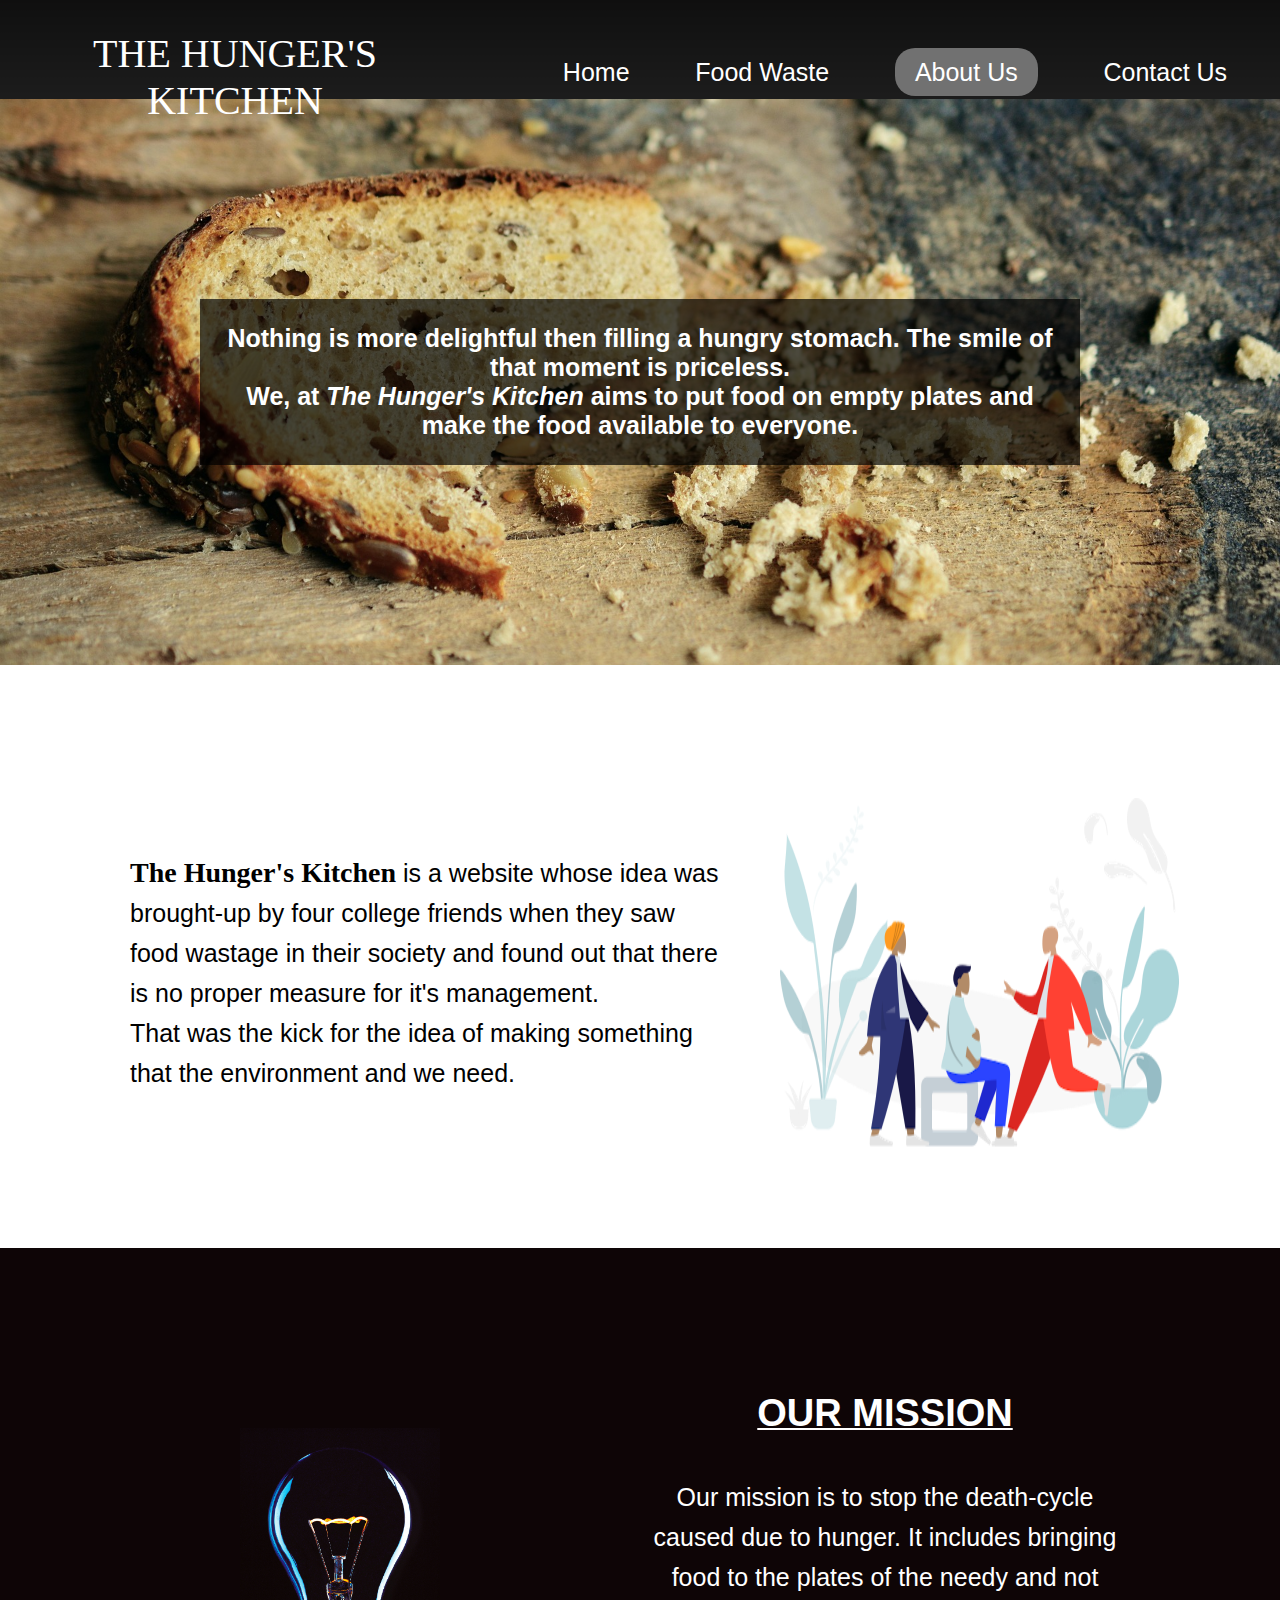
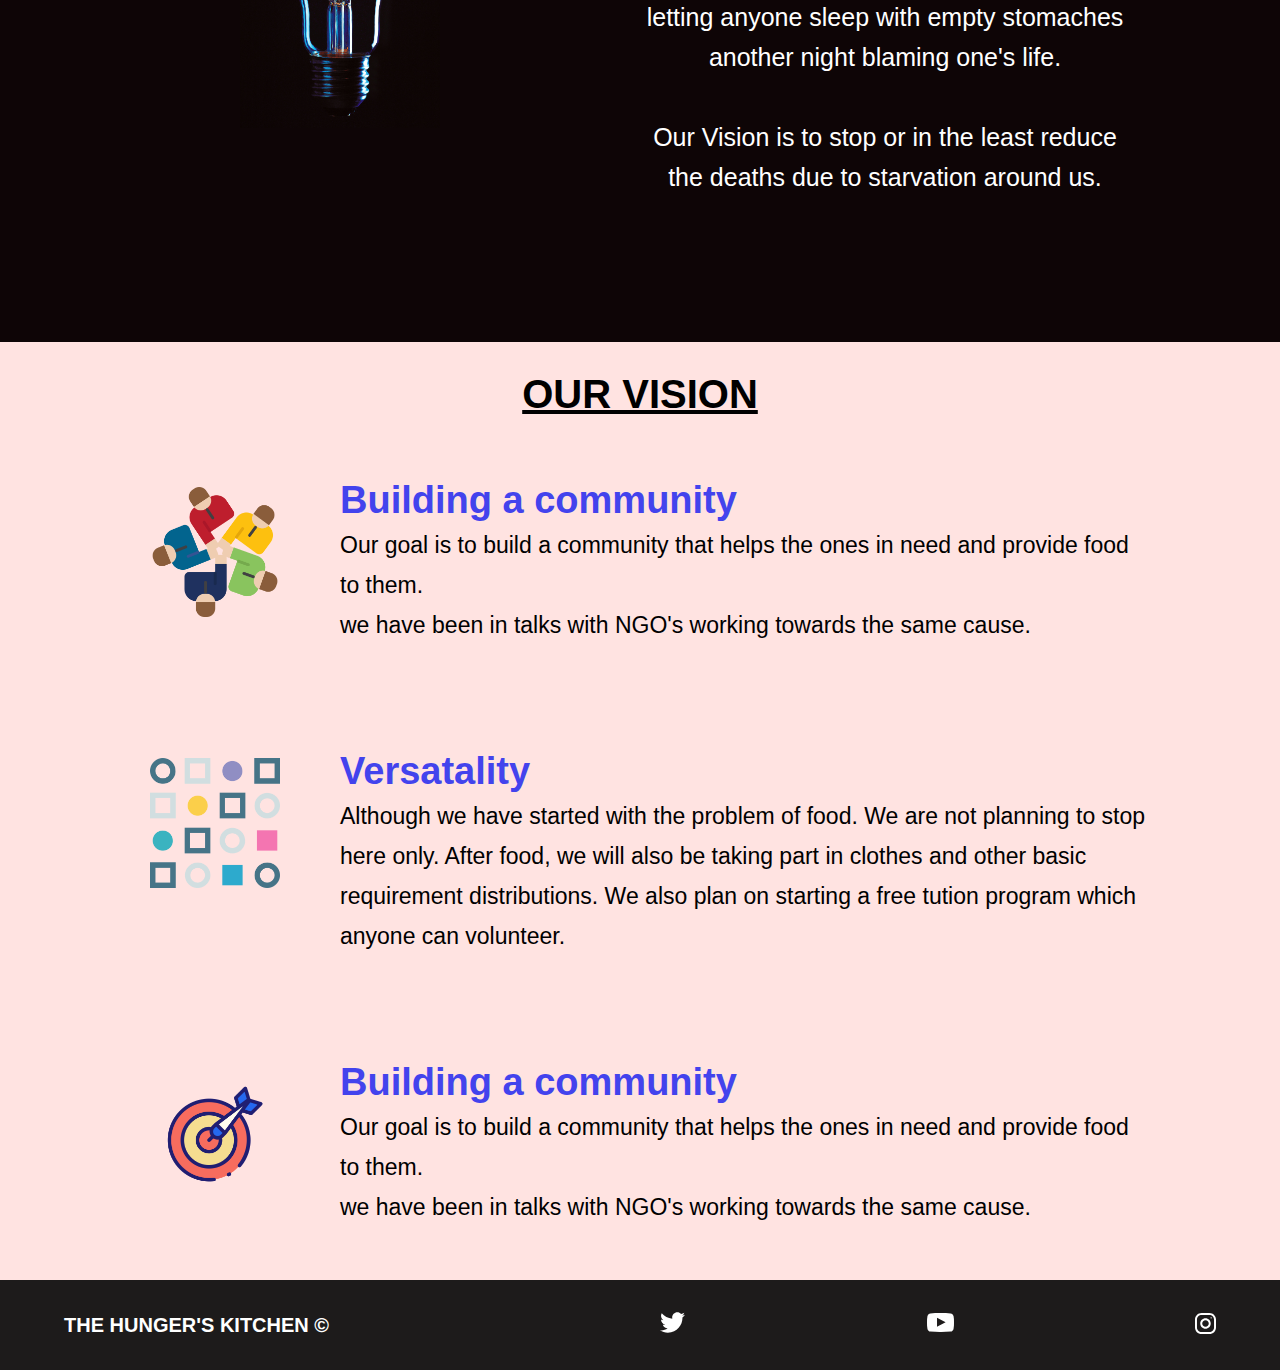
<file: About/about.html>
<!DOCTYPE html>
<html lang="en">

<head>
    <meta charset="UTF-8">
    <meta http-equiv="X-UA-Compatible" content="IE=edge">
    <meta name="viewport" content="width=device-width, initial-scale=1.0">
    <title>Document</title>
    <link rel="stylesheet" href="about.css">
</head>

<body>
    <header class="main-head">
        <nav>
            <div class="logo">
                THE HUNGER'S KITCHEN
            </div>
            <ul class="dire">
                <li><a href="../index.html">Home</a></li>
                <li><a href="../Food Waste/fw.html">Food Waste</a></li>
                <li><a class="active" href="./about.html">About Us </a></li>
                <li>
                    <a href="../Contact/contact.html">Contact Us</a>
                </li>
            </ul>
        </nav>
    </header>
    <section class="intro">
        <p>
        <h1>Nothing is more delightful then filling a hungry stomach.
            The smile of that moment is priceless. <br> We, at <i>The Hunger's Kitchen</i> aims to put food
            on empty plates and make the food available to everyone.
        </h1>
        </p>

    </section>
    <section class="main">
        <br><br><br>
        <div class="m1">
            <p>
                <b>The Hunger's Kitchen </b> is a website whose idea was brought-up by four college friends when
                they saw food wastage in their society and found out that there is no proper measure for it's
                management. <br> That was the kick for the idea of making something that the environment and we need.
            </p>
            <img src="./3.png" alt="" srcset="">
        </div>
        <div class="m2">
            <img src="idea.jpg" alt="" srcset="">

            <p>
                <u><b>OUR MISSION</b></u><br><br>
                Our mission is to stop the death-cycle caused due to hunger. It includes bringing food to the plates of
                the needy and not letting anyone sleep with empty stomaches another night blaming one's life. <br>
                <br>
                Our Vision is to stop or in the least reduce the deaths due to starvation around us.
            </p>
        </div>
    </section>
    <section class="vision">
        <h1><u>OUR VISION</u></h1>
        <div class="litem1"><img src="./comm.png" alt="" srcset="">
            <p>
                <b>Building a community</b> <br>
                Our goal is to build a community that helps the ones in need and provide food to them. <br>
                we have been in talks with NGO's working towards the same cause.
            </p>
        </div>
        <div class="litem1"><img src="./various.png" alt="" srcset="">
            <p>
                <b>Versatality</b> <br>
                Although we have started with the problem of food. We are not planning to stop here only. After food, we
                will also be taking part in clothes and other basic requirement distributions. We also plan on starting
                a free tution program which anyone can volunteer.
            </p>
        </div>
        <div class="litem1"><img src="./ambition.png" alt="" srcset="">
            <p>
                <b>Building a community</b> <br>
                Our goal is to build a community that helps the ones in need and provide food to them. <br>
                we have been in talks with NGO's working towards the same cause.
            </p>
        </div>
    </section>
    <footer>
        <div class="footer-wrapper">
            <h5>THE HUNGER'S KITCHEN &copy;</h5>
            <ul>
                <li>
                    <a href="#" title="twitter-social-media"><img src="../icons/twitter.svg"
                            alt="twitter-social-media" /></a>
                </li>
                <li>
                    <a href="#" title="youtube-social-media"><img src="../icons/youtube.svg"
                            alt="youtube-social-media" /></a>
                </li>
                <li>
                    <a href="#" title="instagram-social-media"><img src="../icons/instagram.svg"
                            alt="instagram-social-media" /></a>
                </li>
            </ul>
        </div>
    </footer>
</body>

</html>
</file>
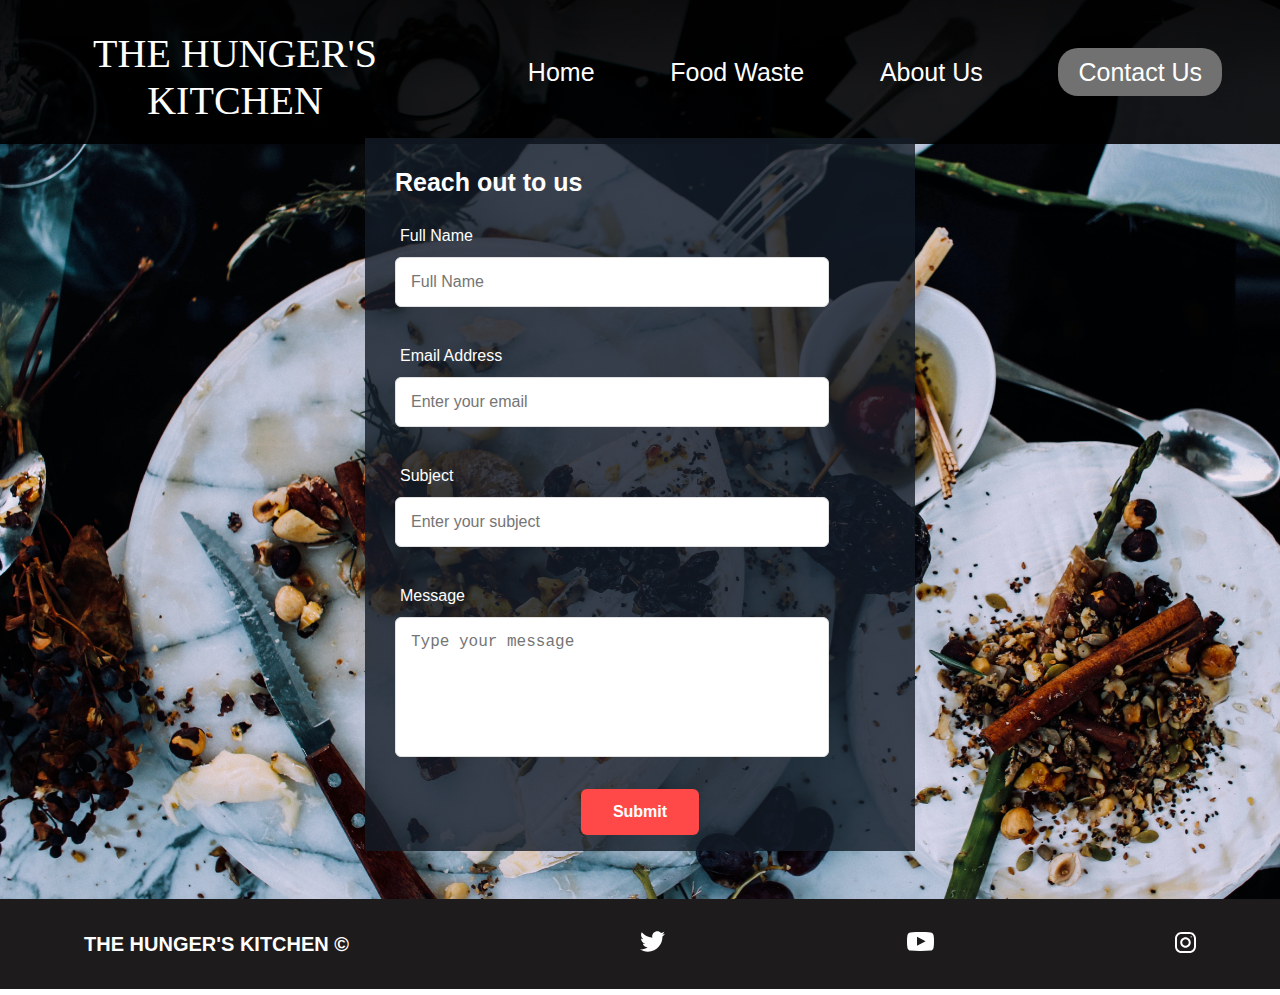
<file: Contact/contact.html>
<!DOCTYPE html>
<html lang="en">

<head>
    <meta charset="UTF-8">
    <meta http-equiv="X-UA-Compatible" content="IE=edge">
    <meta name="viewport" content="width=device-width, initial-scale=1.0">
    <title>Document</title>
    <link rel="stylesheet" href="./contact.css">
</head>

<body>
    <header class="main-head">
        <nav>
            <div class="logo">
                THE HUNGER'S KITCHEN
            </div>
            <ul class="dire">
                <li><a href="../index.html">Home</a></li>
                <li><a href="../Food Waste/fw.html">Food Waste</a></li>
                <li><a href="../About/about.html">About Us </a></li>
                <li>
                    <a class="active" href="./Contact/index.html">Contact Us</a>
                </li>
            </ul>
        </nav>
    </header>
    <!-- CONTACT US -->
    <div class="formbold-main-wrapper">
        <div class="formbold-form-wrapper">
            <form>
                <h1><strong> Reach out to us</strong></h1>
                <div class="formbold-mb-5">
                    <label for="name" class="formbold-form-label"> Full Name </label>
                    <input type="text" name="name" id="name" placeholder="Full Name" class="formbold-form-input" />
                </div>

                <div class="formbold-mb-5">
                    <label for="email" class="formbold-form-label"> Email Address </label>
                    <input type="email" name="email" id="email" placeholder="Enter your email"
                        class="formbold-form-input" />
                </div>

                <div class="formbold-mb-5">
                    <label for="subject" class="formbold-form-label"> Subject </label>
                    <input type="text" name="subject" id="subject" placeholder="Enter your subject"
                        class="formbold-form-input" />
                </div>

                <div class="formbold-mb-5">
                    <label for="message" class="formbold-form-label"> Message </label>
                    <textarea rows="6" name="message" id="message" placeholder="Type your message"
                        class="formbold-form-input"></textarea>
                </div>

                <div class="btn">
                    <button class="formbold-btn">Submit</button>
                </div>
            </form>
        </div>
    </div>

    <!-- FOOTER -->
    <footer>
        <div class="footer-wrapper">
            <h5>THE HUNGER'S KITCHEN &copy;</h5>
            <ul>
                <li>
                    <a href="#" title="twitter-social-media"><img src="../icons/twitter.svg"
                            alt="twitter-social-media" /></a>
                </li>
                <li>
                    <a href="#" title="youtube-social-media"><img src="../icons/youtube.svg"
                            alt="youtube-social-media" /></a>
                </li>
                <li>
                    <a href="#" title="instagram-social-media"><img src="../icons/instagram.svg"
                            alt="instagram-social-media" /></a>
                </li>
            </ul>
        </div>
    </footer>
</body>

</html>
</file>
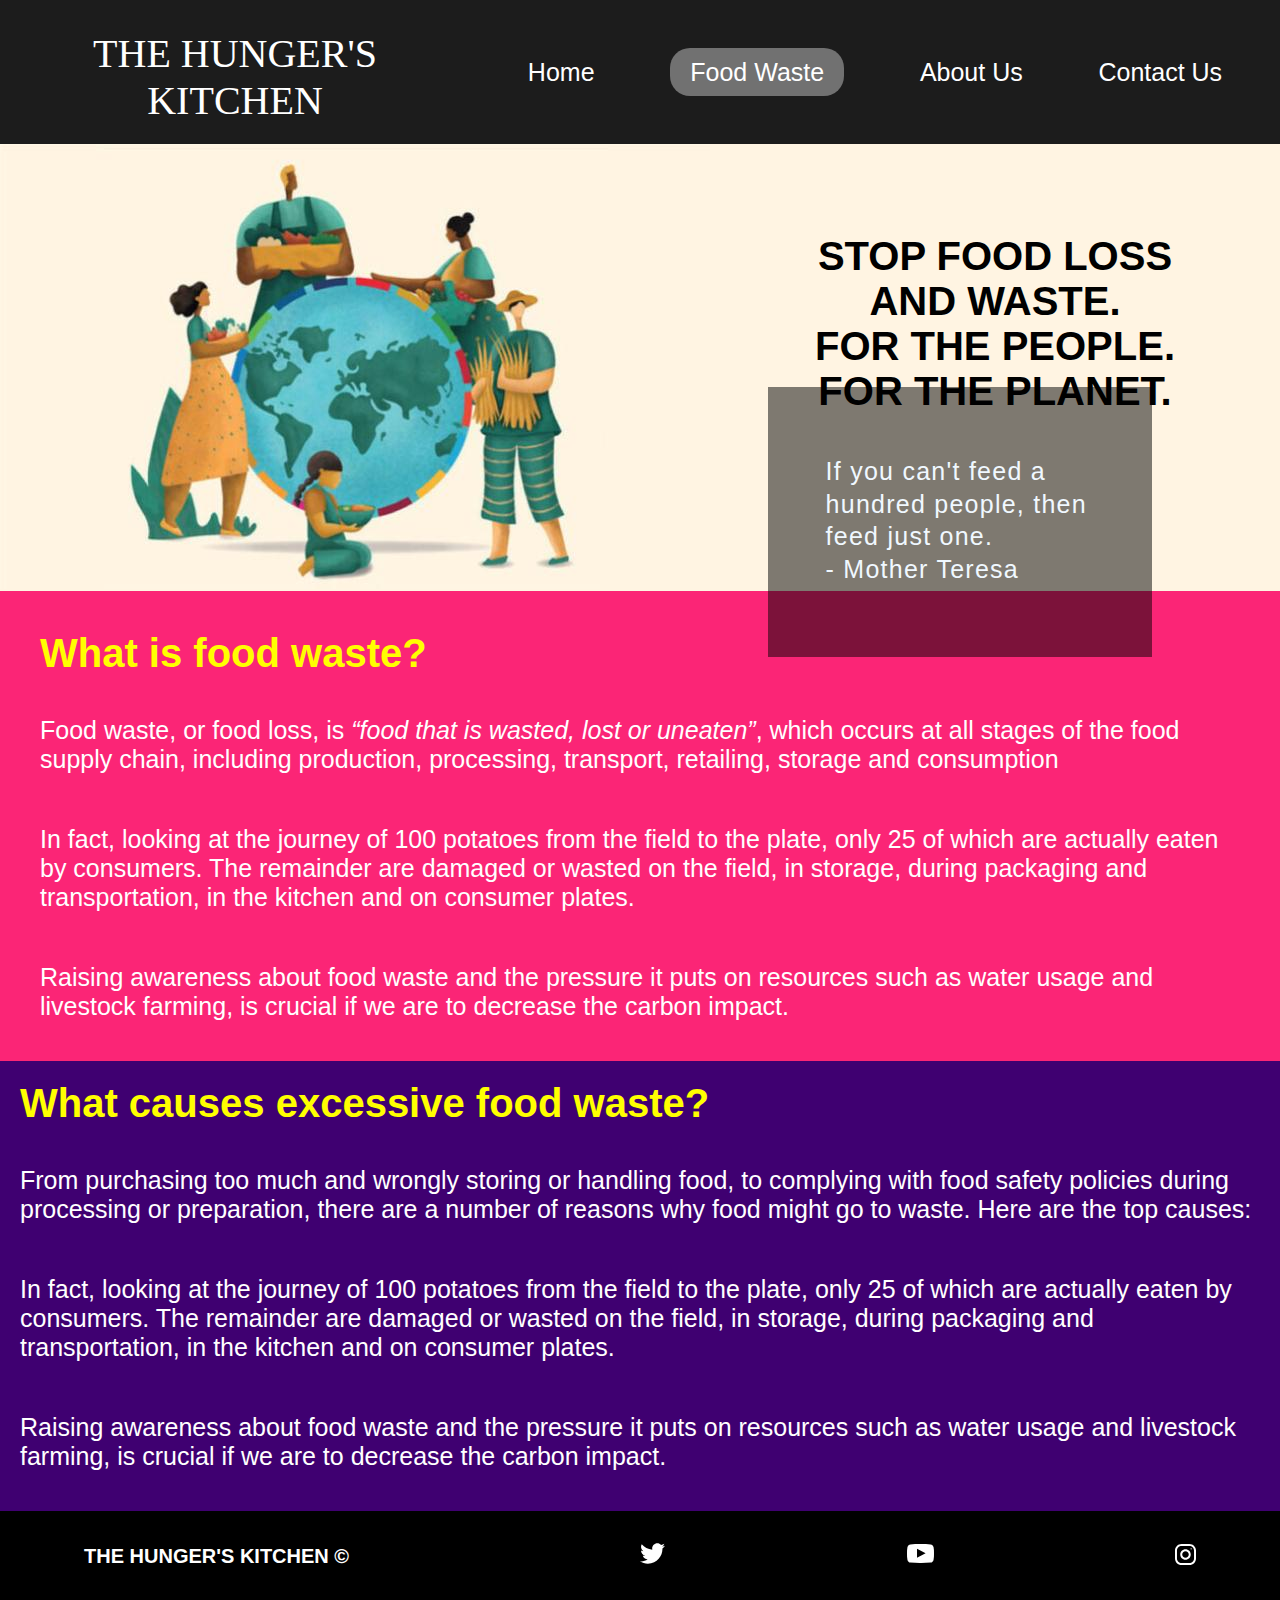
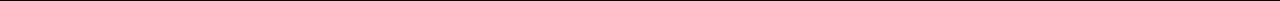
<file: Food Waste/fw.html>
<!DOCTYPE html>
<html lang="en">

<head>
    <meta charset="UTF-8">
    <meta http-equiv="X-UA-Compatible" content="IE=edge">
    <meta name="viewport" content="width=device-width, initial-scale=1.0">
    <title>Document</title>
    <link rel="stylesheet" href="fw.css">
</head>

<body>
    <header class="main-head">
        <nav>
            <div class="logo">
                THE HUNGER'S KITCHEN
            </div>
            <ul class="dire">
                <li><a href="../index.html">Home</a></li>
                <li><a class="active" href="fw.html">Food Waste</a></li>
                <li><a href="../About/about.html">About Us </a></li>
                <li><a href="../Contact/contact.html">Contact Us</a></li>
            </ul>
        </nav>
    </header>
    <div class="main">
        <div class="t1">
            <div class="fw1">
                <img src="./fw1.jpg" alt="" srcset="">
            </div>
            <div class="txtb">
                <h2>STOP FOOD LOSS AND WASTE.<br>
                    FOR THE PEOPLE.
                    FOR THE PLANET.</h2>
            </div>
            <div id="rect1">
                <div id="quote">
                    If you can't feed a hundred people, then feed just one.
                    <br>
                    <span class="dial">- Mother Teresa
                </div>
            </div>
        </div>
    </div>
    <section class="mainc">
        <div class="t21">
            <h1> What is food waste?</h1>
            </span>
            <p>
                Food waste, or food loss, is <i>“food that is wasted, lost or uneaten”</i>, which occurs at all
                stages of the food supply chain, including production, processing, transport, retailing, storage and
                consumption
            </p>
            <br>
            <p>In fact, looking at the journey of 100 potatoes from the field to the plate, only 25 of which are
                actually eaten by consumers. The remainder are damaged or wasted on the field, in storage,
                during packaging and transportation, in the kitchen and on consumer plates.</p>
            <br>
            <p>
                Raising awareness about food waste and the pressure it puts on resources such as water usage and
                livestock farming,
                is crucial if we are to decrease the carbon impact.
            </p>
        </div>
        <div class="t2 t22">
            <h1> What causes excessive food waste?</h1>
            </span>
            <p>
                From purchasing too much and wrongly storing or handling food, to complying with food safety policies
                during processing or preparation,
                there are a number of reasons why food might go to waste. Here are the top causes:
            </p>
            <br>
            <p>In fact, looking at the journey of 100 potatoes from the field to the plate, only 25 of which are
                actually eaten by consumers. The remainder are damaged or wasted on the field, in storage,
                during packaging and transportation, in the kitchen and on consumer plates.</p>
            <br>
            <p>
                Raising awareness about food waste and the pressure it puts on resources such as water usage and
                livestock farming,
                is crucial if we are to decrease the carbon impact.
            </p>
        </div>
    </section>
    <footer>
        <div class="footer-wrapper">
            <h5>THE HUNGER'S KITCHEN &copy;</h5>
            <ul>
                <li>
                    <a href="#" title="twitter-social-media"><img src="../icons/twitter.svg"
                            alt="twitter-social-media" /></a>
                </li>
                <li>
                    <a href="#" title="youtube-social-media"><img src="../icons/youtube.svg"
                            alt="youtube-social-media" /></a>
                </li>
                <li>
                    <a href="#" title="instagram-social-media"><img src="../icons/instagram.svg"
                            alt="instagram-social-media" /></a>
                </li>
            </ul>
        </div>
    </footer>
</body>

</html>
</file>
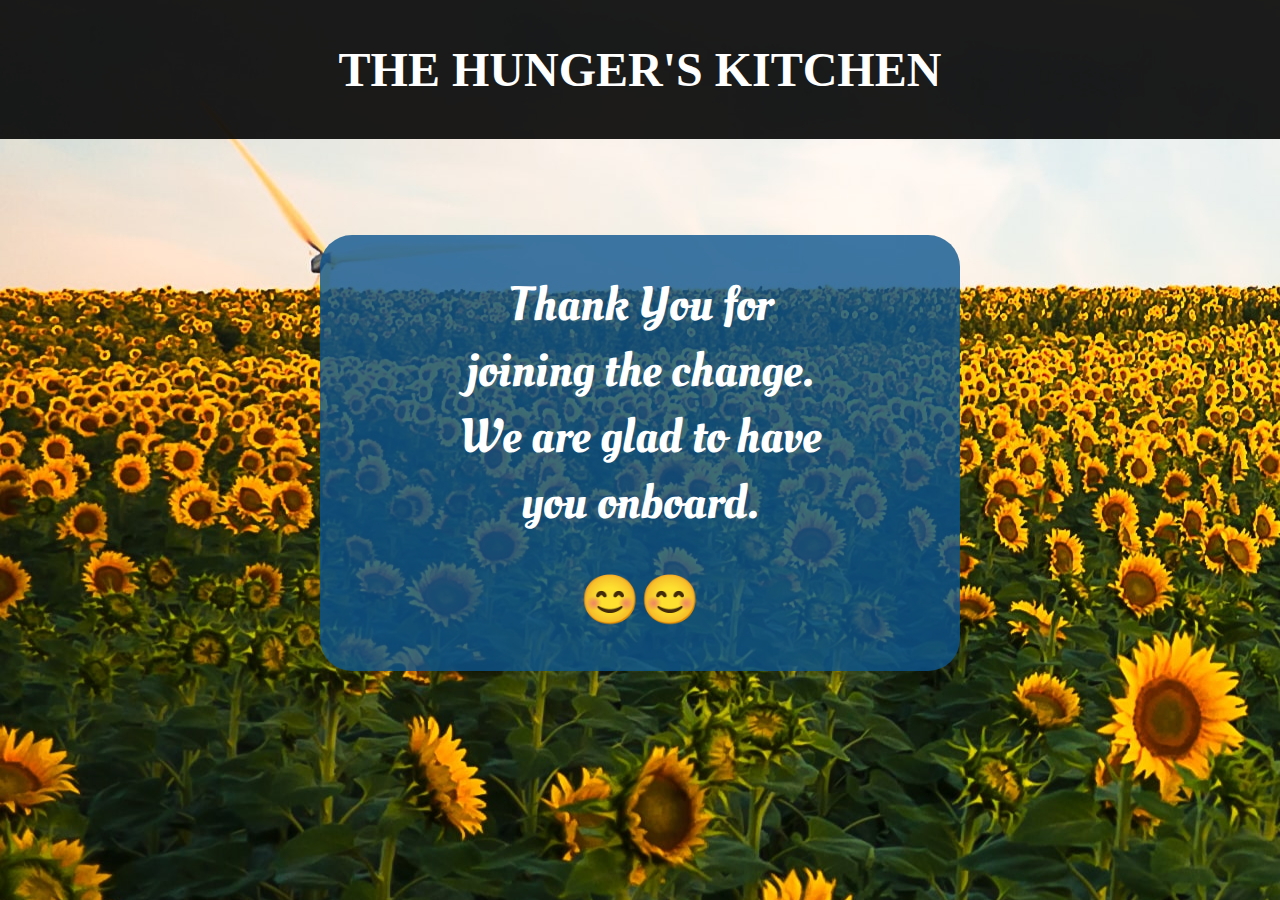
<file: registration/submission.html>
<!DOCTYPE html>
<html lang="en">

<head>
    <meta charset="UTF-8">
    <meta http-equiv="X-UA-Compatible" content="IE=edge">
    <meta name="viewport" content="width=device-width, initial-scale=1.0">
    <title>Document</title>
    <link rel="stylesheet" href="submission.css">
    <link rel="preconnect" href="https://fonts.googleapis.com">
    <link rel="preconnect" href="https://fonts.gstatic.com" crossorigin>
    <link href="https://fonts.googleapis.com/css2?family=Oleo+Script:wght@400;700&display=swap" rel="stylesheet">
</head>

<body>
    <nav>
        <div class="head">
            <a href="../index.html">
                <h1>THE HUNGER'S KITCHEN</h1>
            </a>
        </div>
    </nav>
    <div class="sbt">
        Thank You for joining the change. <br>
        We are glad to have you onboard. <br>
        <div class="emoti">😊😊</div>
    </div>
</body>

</html>
</file>
<file: About/about.css>
html {
    font-size: 62.5%;
}

body {
    font-family: "Montserrat", sans-serif;
    margin: 0;
}

.main-head {
    background-size: cover;
    background-repeat: no-repeat;
    width: 100%;
    margin: 0 0 0 auto;
    background: linear-gradient(rgba(23, 22, 22, 0.5), transparent);
    max-height: 11vh;
}

p i {
    font-weight: 900;
    color: rgb(225, 225, 225);
}

h1 {
    font-size: 2.5rem;
}

li,
button,
label,
input,
a,
p {
    font-size: 2.5rem;
    list-style: none;
}

a {
    text-decoration: none;
    color: white;
}

.active {
    background-color: #717171;
    padding: 1rem 2rem;
    border-radius: 2rem;
}

nav {
    display: flex;
    justify-content: space-between;
    align-items: center;
    flex-direction: row;
    min-height: 10vh;
    width: 100%;
    flex-wrap: wrap;
    background: rgba(0, 0, 0, 0.89);

}

nav .logo {
    display: flex;
    justify-content: flex-start;
    align-items: center;
    flex-direction: row;
    flex: 1 1 10rem;
    color: WHITE;
    font-size: 4REM;
    font-family: 'Times New Roman', Times, serif;
    padding: 2rem;
    padding-top: 3rem;
    text-align: center;
}

nav ul {
    display: flex;
    justify-content: space-around;
    align-items: center;
    flex-direction: row;
    flex: 1 1 40rem;
    margin: 2rem;
    font-family: "Montserrat", sans-serif;
}


/* INTRO */
.intro {
    /* margin-top: 2.3rem; */
    display: flex;
    flex-direction: row;
    max-height: 20vh;
    padding: 20rem;
    justify-content: center;
    align-items: center;
    background: url(./st.jpg);
    color: white;
    background-position: 30%;
    background-size: cover;
}

.intro h1 {
    background: rgba(0, 0, 0, 0.69);
    padding: 2.5rem 2rem;
    margin: 0;
    text-align: center;
}

.intro p {
    padding: 0;

}

h5 {
    font-size: 2rem;
}

/* MAIN */

.m1 {
    display: flex;
    justify-content: space-evenly;
    padding: 10rem;
}

.m1 p {
    padding: 3rem;
    margin-right: 3rem;
    font-size: 2.5rem;
    line-height: 4rem;
}

.m1 b {
    font-size: 2.8rem;
    font-weight: bolder;
    font-family: Cambria, Cochin, Georgia, Times, 'Times New Roman', serif;
}

.m1 img {
    width: 40rem;
}

.m2 {
    display: flex;
    justify-content: space-evenly;
    padding: 8rem;
    background: #0E0506;
    color: white;
}

.m2 p {
    padding: 3rem;
    margin-right: 3rem;
    font-size: 2.5rem;
    line-height: 4rem;
    padding: 4rem;
    text-align: center;
}

.m2 img {
    max-height: 30rem;
    max-width: 80rem;
    padding: 4rem 16rem;
    margin-top: 6rem;
}

.m2 b {
    font-size: 3.8rem;
    font-weight: bolder;
    font-family: 'Segoe UI', Tahoma, Geneva, Verdana, sans-serif;
}


/* VISION */
.vision {
    background: #FFE3E1;
    margin-top: 0;
}

.vision h1 {
    font-size: 4rem;
    text-align: center;
    font-family: Verdana, Geneva, Tahoma, sans-serif;
    margin-bottom: 1rem;
    margin-top: 0rem;
    padding-top: 3rem;
}

.litem1 {
    display: flex;
    padding: 10rem;
    padding-top: 3rem;
    padding-bottom: 3rem;
}

.litem1 img {
    width: 13rem;
    height: 13rem;
    margin: 3rem 2rem 0 5rem;
}

.litem1 p {
    /* padding: 3rem; */
    margin-right: 3rem;
    font-size: 2.3rem;
    line-height: 4rem;
    padding-left: 4rem;

}

.litem1 b {
    color: rgb(67, 67, 237);
    font-size: 3.8rem;
    font-weight: bolder;
    font-family: 'Segoe UI', Tahoma, Geneva, Verdana, sans-serif;
}

/* FOOTER */


footer {
    color: white;
    background: #1d1b1b;
    margin: 0;
}

.footer-wrapper {
    display: flex;
    width: 90%;
    margin: auto;
    align-items: center;
    min-height: 10vh;
    flex-wrap: wrap;
}

footer h5 {
    flex: 1 1 40rem;
}

footer ul {
    display: flex;
    list-style: none;
    flex: 1 1 40rem;
    justify-content: space-between;
    align-items: center;
}
</file>
<file: Contact/contact.css>
/* NAV */

html {
    font-size: 62.5%;
}

body {
    font-family: "Montserrat", sans-serif;
}

.main-head {
    background-size: cover;
    background-repeat: no-repeat;
    width: 100%;
    margin: 0 0 0 auto;
    background: linear-gradient(rgba(23, 22, 22, 0.5), transparent);
    max-height: 10vh;
}

h1 {
    font-size: 2.5rem;
}

li,
button,
label,
input,
a,
p {
    font-size: 2.5rem;
    list-style: none;
}

a {
    text-decoration: none;
    color: white;
}

nav {
    display: flex;
    justify-content: space-between;
    align-items: center;
    flex-direction: row;
    min-height: 10vh;
    width: 100%;
    flex-wrap: wrap;
    background: rgba(0, 0, 0, 0.89);

}

nav .logo {
    display: flex;
    justify-content: flex-start;
    align-items: center;
    flex-direction: row;
    flex: 1 1 10rem;
    color: WHITE;
    font-size: 4REM;
    font-family: 'Times New Roman', Times, serif;
    padding: 2rem;
    padding-top: 3rem;
    text-align: center;
}

nav ul {
    display: flex;
    justify-content: space-around;
    align-items: center;
    flex-direction: row;
    flex: 1 1 40rem;
    margin: 2rem;
    font-family: "Montserrat", sans-serif;
}

.active {
    background-color: #717171;
    padding: 1rem 2rem;
    border-radius: 2rem;
}

/* CONTACT */
* {
    margin: 0;
    padding: 0;
    box-sizing: border-box;
}

h1 {
    padding: 3rem;
    padding-bottom: 1rem;
    color: white;
}

body {
    font-family: "Inter", sans-serif;
    background: url("./cud.jpg");
    background-repeat: no-repeat;
    background-size: cover;
}

form {
    background: rgba(19, 28, 39, 0.8);
}

.formbold-mb-5 {
    /* margin-bottom: 1rem; */
    padding: 2rem;
}

.formbold-pt-3 {
    padding-top: 12px;
}

.formbold-main-wrapper {
    display: flex;
    align-items: center;
    justify-content: center;
    padding: 48px;
}

.formbold-form-wrapper {
    margin: 0 auto;
    max-width: 550px;
    width: 100%;
    /* background: white; */
}

.formbold-form-label {
    display: block;
    font-weight: 500;
    font-size: 16px;
    color: white;
    margin-bottom: 12px;
    padding-left: 1.5rem;
}

.formbold-form-label-2 {
    font-weight: 600;
    font-size: 20px;
    margin-bottom: 20px;
}

.formbold-form-input {
    width: 85%;
    padding: 1.5rem;
    margin-left: 1rem;
    border-radius: 6px;
    border: 1px solid #e0e0e0;
    background: white;
    font-weight: 500;
    font-size: 16px;
    color: #6b7280;
    outline: none;
    resize: none;
}

.formbold-form-input:focus {
    border-color: #6a64f1;
    box-shadow: 0px 3px 8px rgba(0, 0, 0, 0.05);
}

.formbold-btn {
    text-align: center;
    font-size: 16px;
    border-radius: 6px;
    padding: 14px 32px;
    border: none;
    font-weight: 600;
    background-color: #ff4949;
    color: white;
    cursor: pointer;
}

.formbold-btn:hover {
    box-shadow: 0px 3px 8px rgba(0, 0, 0, 0.05);
}

.formbold--mx-3 {
    margin-left: -12px;
    margin-right: -12px;
}

.formbold-px-3 {
    padding-left: 12px;
    padding-right: 12px;
}

.flex {
    display: flex;
}

.flex-wrap {
    flex-wrap: wrap;
}

.w-full {
    width: 100%;
}

.btn {
    display: flex;
    justify-content: center;
    align-items: center;
    padding: 1rem;
    padding-bottom: 1.6rem;
}

/* FOOTER */

footer {
    color: white;
    background: #1d1b1b;
}

.footer-wrapper {
    display: flex;
    padding: 2rem;
    width: 90%;
    margin: auto;
    align-items: center;
    min-height: 10vh;
    flex-wrap: wrap;
}

footer h5 {
    flex: 1 1 40rem;
}

footer ul {
    display: flex;
    list-style: none;
    flex: 1 1 40rem;
    justify-content: space-between;
    align-items: center;
}

/* Button focus to make website accessible */

button:focus {
    background: #2c3f57;
    outline-style: solid;
    outline-color: cornflowerblue;
}

H5 {
    font-size: 2REM;
}

@media (min-width: 540px) {
    .sm\:w-half {
        width: 50%;
    }
}
</file>
<file: Food Waste/fw.css>
* {
    margin: 0;
    padding: 0;
    box-sizing: border-box;
}

html {
    font-size: 62.5%;
}

body {
    font-family: "Montserrat", sans-serif;
}

h1 {
    font-size: 2.5rem;
}

li,
button,
label,
input,
a,
p {
    font-size: 2.5rem;
}

.cards img {
    color: white;
}

blockquote,
figcaption {
    color: white;
    font-size: 3rem;
    margin-top: 10rem;
    padding-left: 13rem;
    text-align-last: left;
    font-family: "Montserrat";
    font-weight: 400;
}

h2 {
    font-size: 4rem;
}

h3 {
    font-size: 2.5rem;
}

h4,
h5 {
    font-size: 2rem;
}

.main-head ul {
    list-style: none;
}

a {
    text-decoration: none;
    color: white;
}

.active {
    background-color: #717171;
    padding: 1rem 2rem;
    border-radius: 2rem;
}

.main-head {
    width: 100%;
    margin: 0 0 0 auto;
    background: linear-gradient(rgba(0, 0, 0, 0.9), transparent),
}

nav {
    display: flex;
    justify-content: space-between;
    align-items: center;
    flex-direction: row;
    min-height: 10vh;
    width: 100%;
    flex-wrap: wrap;
    background: rgba(0, 0, 0, 0.89);
}

nav .logo {
    display: flex;
    justify-content: flex-start;
    align-items: center;
    flex-direction: row;
    flex: 1 1 10rem;
    color: WHITE;
    font-size: 4REM;
    font-family: 'Times New Roman', Times, serif;
    padding: 2rem;
    padding-top: 3rem;
    text-align: center;
}

nav ul {
    display: flex;
    justify-content: space-around;
    align-items: center;
    flex-direction: row;
    flex: 1 1 40rem;
    margin: 2rem;
}

.t1 {
    display: flex;
    flex-direction: row;
    background: #FFF4E2;
}

.txtb {
    text-align: center;
    font-size: 2rem;
    padding: 6rem;
    margin: 3rem;
}

#rect1 {
    width: 30%;
    height: 30%;
    background-color: rgba(0, 0, 0, 0.507);
    position: absolute;
    top: 43%;
    left: 60%;

}

#quote {
    width: 70%;
    height: 50%;

    position: absolute;
    top: 50%;
    left: 50%;
    transform: translate(-50%, -50%);
    font-size: 2.5rem;
    letter-spacing: 0.125rem;
    line-height: 1.3;
    font-weight: 500;
    color: aliceblue;
}

.t2 {
    margin: 3rem;
}

.t21 h1 {
    padding: 2rem;
    font-size: 4rem;
}

.t21 h1 {
    padding: 2rem;
    font-size: 4rem;
    color: yellow;
}

.t22 h1 {
    padding: 2rem;
    font-size: 4rem;
    color: yellow;
}

p {
    padding: 2rem;
}

.t21 {
    background: #FB2576;
    background-repeat: no-repeat;
    background-size: cover;
    color: white;
    padding: 2rem;
}

.t22 {
    background: #3F0071;
    background-repeat: no-repeat;
    background-size: cover;
    color: white;
    margin: 0;
    padding-bottom: 2rem;
}

/* FOOTER */
footer {
    color: white;
    background: #000000;
}

.footer-wrapper {
    display: flex;
    padding: 2rem;
    width: 90%;
    margin: auto;
    align-items: center;
    min-height: 10vh;
    flex-wrap: wrap;
}

footer h5 {
    flex: 1 1 40rem;
}

footer ul {
    display: flex;
    list-style: none;
    flex: 1 1 40rem;
    justify-content: space-between;
    align-items: center;
}

.mcont {
    max-height: 100vh;
}
</file>
<file: registration/submission.css>
body {
    /* max-height: 100vh; */
    background: url("./pw2.jpg");
    margin: 0;
    background-position: 10%;
    background-position-y: 55%;
}

.sbt {
    display: flex;
    flex-direction: column;
    justify-content: center;
    align-items: center;
    margin: 6rem 20rem 3rem 20rem;
    text-align: center;
    padding: 8rem;
    background: rgba(13, 85, 142, 0.8);
    background-repeat: no-repeat;
    background-size: cover;
    background-origin: initial;
    font-family: Impact, Haettenschweiler, 'Arial Narrow Bold', sans-serif;
    font-size: 3rem;
    color: white;
    font-family: 'Oleo Script', cursive;
    border-radius: 2rem;
    max-height: 20vh;
}

.emoti {
    padding-top: 2rem;
    text-align: center;
}

.head {
    padding: 0.6rem;
    text-align: center;
    font-family: Georgia, 'Times New Roman', Times, serif;
    font-size: 1.5rem;
}

nav {
    background: rgba(0, 0, 0, 0.89);
    /* height: 0%; */
}

.head a {
    text-decoration: none !important;
    color: white !important;
}
</file>
